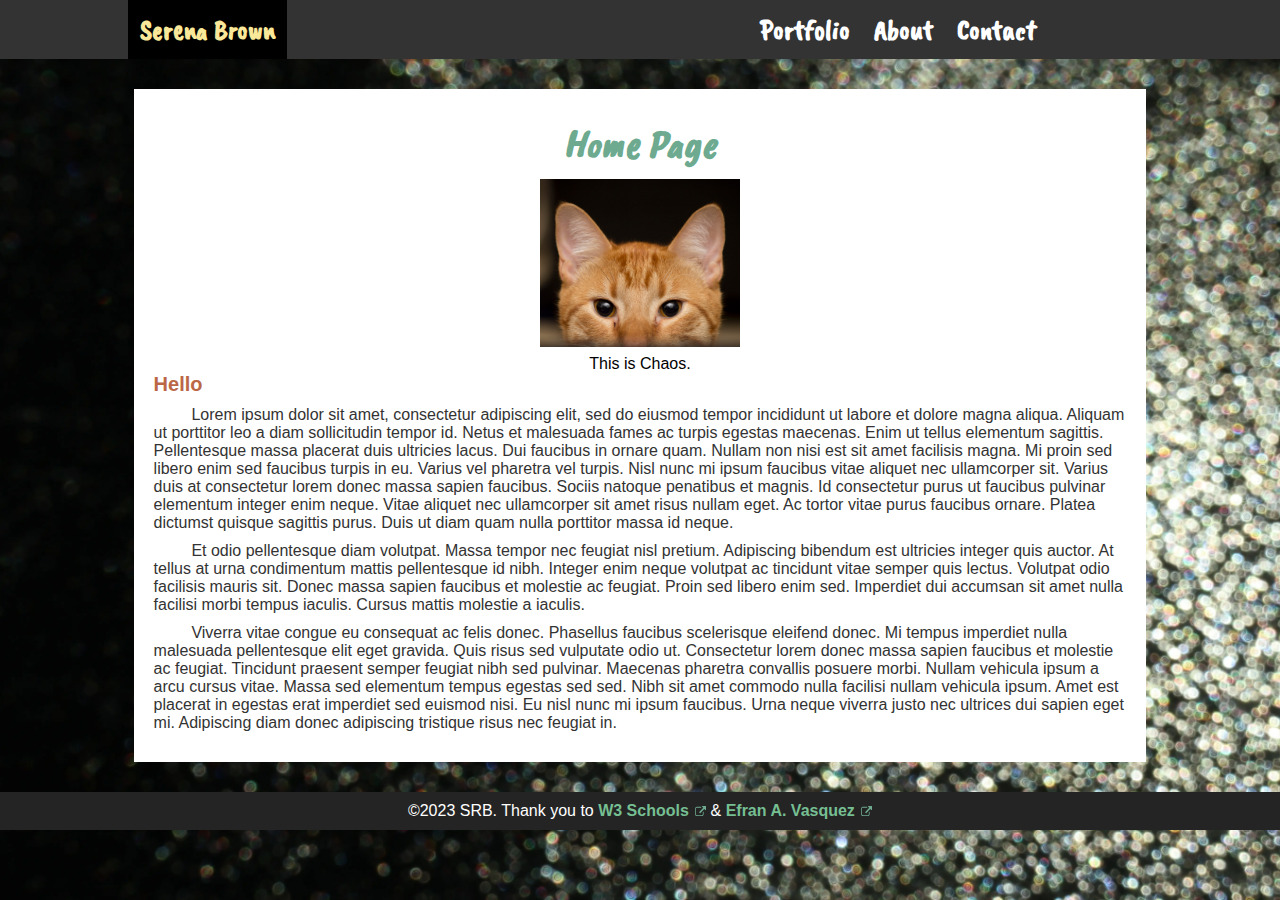
<file: index.html>
<!DOCTYPE html>
<html lang="en">

<head>
    <meta charset="UTF-8">
    <meta http-equiv="X-UA-Compatible" content="IE=edge">
    <meta name="viewport" content="width=device-width, initial-scale=1.0">
    <meta name="description" content="About, Cats, Page Template, Testing HTML, Enjoying CSS, CSS, HTML, Semantic HTML">

    <link rel="icon" type="image/x-icon" href="https://images.emojiterra.com/mozilla/512px/2728.png">
    <link rel="stylesheet" href="styles.css">
    <link rel="preconnect" href="https://fonts.googleapis.com">
    <link rel="preconnect" href="https://fonts.gstatic.com" crossorigin>
    <link href="https://fonts.googleapis.com/css2?family=Caveat+Brush&display=swap" rel="stylesheet">

    <!--This a comment. Hello!-->

    <title>Home</title>
</head>

<body>
    <header>
        <!---  saving code for future use <p>
            Serena Brown
        </p>
        <img src="./images/6813686.png" width="80" alt="Earth Logo"> --->

        <nav>
            <ul class="topnav">
                <li class="name"><a href="index.html" class="active name">Serena Brown</a></li>
                <li class="links"><a href="portfolio.html">Portfolio</a></li>
                <li><a href="about.html">About</a></li>
                <li><a href="contact.html">Contact</a></li>
                </li>
            </ul>
        </nav>
    </header>

    <div class="content">
        <main>
            <h1>Home Page</h1>
            <section class="intro">
                <!--Thematic group of content, H1 used-->
                <img src="./images/Chaos.jpg" width="200" alt="An orange tabby peers over the edge of the frame.">
                <br><sub>This is Chaos.</sub>
            </section>

            <section>
                <article>
                    <!--Articles should be independent, self-contained content. Ex. Blogs, Forums, user comments, newspaper articles.-->
                    <h2>Hello</h2>
                    <p>
                        Lorem ipsum dolor sit amet, consectetur adipiscing elit, sed do eiusmod tempor incididunt ut
                        labore et dolore magna aliqua. Aliquam ut porttitor leo a diam sollicitudin tempor id. Netus et
                        malesuada fames ac turpis egestas maecenas. Enim ut tellus elementum sagittis. Pellentesque
                        massa placerat duis ultricies lacus. Dui faucibus in ornare quam. Nullam non nisi est sit amet
                        facilisis magna. Mi proin sed libero enim sed faucibus turpis in eu. Varius vel pharetra vel
                        turpis. Nisl nunc mi ipsum faucibus vitae aliquet nec ullamcorper sit. Varius duis at
                        consectetur lorem donec massa sapien faucibus. Sociis natoque penatibus et magnis. Id
                        consectetur purus ut faucibus pulvinar elementum integer enim neque. Vitae aliquet nec
                        ullamcorper sit amet risus nullam eget. Ac tortor vitae purus faucibus ornare. Platea dictumst
                        quisque sagittis purus. Duis ut diam quam nulla porttitor massa id neque.
                    </p>
                    <p>
                        Et odio pellentesque diam volutpat. Massa tempor nec feugiat nisl pretium. Adipiscing bibendum
                        est ultricies integer quis auctor. At tellus at urna condimentum mattis pellentesque id nibh.
                        Integer enim neque volutpat ac tincidunt vitae semper quis lectus. Volutpat odio facilisis
                        mauris sit. Donec massa sapien faucibus et molestie ac feugiat. Proin sed libero enim sed.
                        Imperdiet dui accumsan sit amet nulla facilisi morbi tempus iaculis. Cursus mattis molestie a
                        iaculis.
                    </p>
                    <p>
                        Viverra vitae congue eu consequat ac felis donec. Phasellus faucibus scelerisque eleifend donec.
                        Mi tempus imperdiet nulla malesuada pellentesque elit eget gravida. Quis risus sed vulputate
                        odio ut. Consectetur lorem donec massa sapien faucibus et molestie ac feugiat. Tincidunt
                        praesent semper feugiat nibh sed pulvinar. Maecenas pharetra convallis posuere morbi. Nullam
                        vehicula ipsum a arcu cursus vitae. Massa sed elementum tempus egestas sed sed. Nibh sit amet
                        commodo nulla facilisi nullam vehicula ipsum. Amet est placerat in egestas erat imperdiet sed
                        euismod nisi. Eu nisl nunc mi ipsum faucibus. Urna neque viverra justo nec ultrices dui sapien
                        eget mi. Adipiscing diam donec adipiscing tristique risus nec feugiat in.
                    </p>
                </article>
            </section>
        </main>
    </div>

    <footer>
        ©2023 SRB. Thank you to
        <a href="https://www.w3schools.com/" target="_blank">
            W3 Schools
            <span class="screen-reader-link">
                (opens in a new tab)
            </span>
        </a> &
        <a href="http://www.efrenvasquez.com/" target="_blank">
            Efran A. Vasquez
            <span class="screen-reader-link">
                (opens in a new tab)
            </span>
        </a>
    </footer>
</body>

</html>
</file>
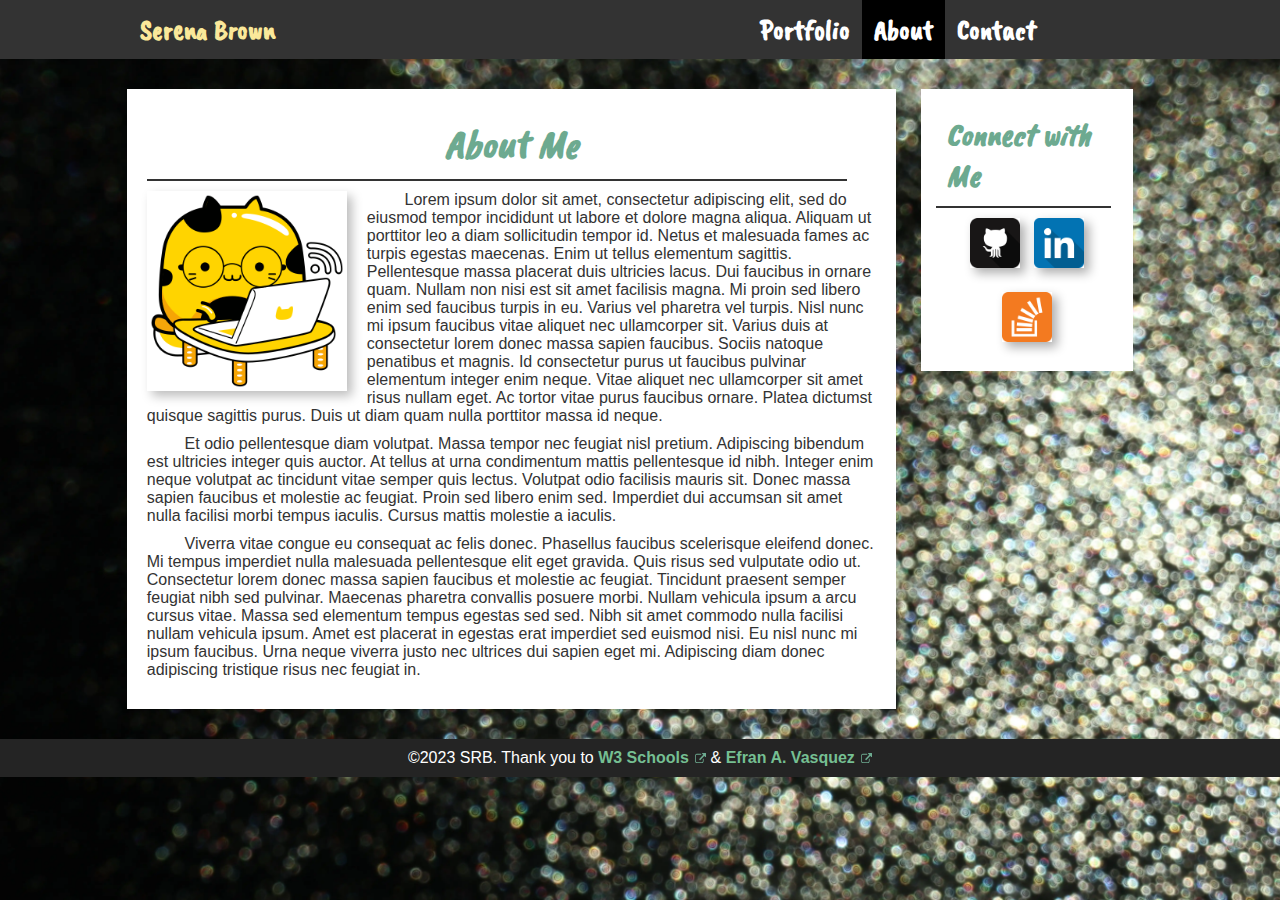
<file: about.html>
<!DOCTYPE html>
<html lang="en">

<head>
    <meta charset="UTF-8">
    <meta http-equiv="X-UA-Compatible" content="IE=edge">
    <meta name="viewport" content="width=device-width, initial-scale=1.0">
    <meta name="description" content="About, Cats, Page Template, Testing HTML, Enjoying CSS, CSS, HTML, Semantic HTML">

    <link rel="icon" type="image/x-icon" href="https://images.emojiterra.com/mozilla/512px/2728.png">
    <link rel="stylesheet" href="styles.css">
    <link rel="preconnect" href="https://fonts.googleapis.com">
    <link rel="preconnect" href="https://fonts.gstatic.com" crossorigin>
    <link href="https://fonts.googleapis.com/css2?family=Caveat+Brush&display=swap" rel="stylesheet">

    <!--This a comment. Hello!-->

    <title>Home</title>
</head>

<body>
    <header>
        <!---  saving code for future use <p>
            Serena Brown
        </p>
        <img src="./images/6813686.png" width="80" alt="Earth Logo"> --->

        <nav>
            <ul class="topnav">
                <li><a href="index.html" class="name">Serena Brown</a></li>
                <li class="links"><a href="portfolio.html">Portfolio</a></li>
                <li><a href="about.html" class="active">About</a></li>
                <li><a href="contact.html">Contact</a></li>
                </li>
            </ul>
        </nav>
    </header>

    <div class="content">
        <main class="about">
            <h1>About Me</h1>
            <hr>
            <section>
                <article>
                    <!--Articles should be independent, self-contained content. Ex. Blogs, Forums, user comments, newspaper articles.-->
                    <p><img src="./images/6101519.png" width="200" class="image" alt="A cartoon cat typing on a computer.">
                        Lorem ipsum dolor sit amet, consectetur adipiscing elit, sed do eiusmod tempor incididunt ut
                        labore et dolore magna aliqua. Aliquam ut porttitor leo a diam sollicitudin tempor id. Netus et
                        malesuada fames ac turpis egestas maecenas. Enim ut tellus elementum sagittis. Pellentesque
                        massa placerat duis ultricies lacus. Dui faucibus in ornare quam. Nullam non nisi est sit amet
                        facilisis magna. Mi proin sed libero enim sed faucibus turpis in eu. Varius vel pharetra vel
                        turpis. Nisl nunc mi ipsum faucibus vitae aliquet nec ullamcorper sit. Varius duis at
                        consectetur lorem donec massa sapien faucibus. Sociis natoque penatibus et magnis. Id
                        consectetur purus ut faucibus pulvinar elementum integer enim neque. Vitae aliquet nec
                        ullamcorper sit amet risus nullam eget. Ac tortor vitae purus faucibus ornare. Platea dictumst
                        quisque sagittis purus. Duis ut diam quam nulla porttitor massa id neque.
                    </p>
                    <p>
                        Et odio pellentesque diam volutpat. Massa tempor nec feugiat nisl pretium. Adipiscing bibendum
                        est ultricies integer quis auctor. At tellus at urna condimentum mattis pellentesque id nibh.
                        Integer enim neque volutpat ac tincidunt vitae semper quis lectus. Volutpat odio facilisis
                        mauris sit. Donec massa sapien faucibus et molestie ac feugiat. Proin sed libero enim sed.
                        Imperdiet dui accumsan sit amet nulla facilisi morbi tempus iaculis. Cursus mattis molestie a
                        iaculis.
                    </p>
                    <p>
                        Viverra vitae congue eu consequat ac felis donec. Phasellus faucibus scelerisque eleifend donec.
                        Mi tempus imperdiet nulla malesuada pellentesque elit eget gravida. Quis risus sed vulputate
                        odio ut. Consectetur lorem donec massa sapien faucibus et molestie ac feugiat. Tincidunt
                        praesent semper feugiat nibh sed pulvinar. Maecenas pharetra convallis posuere morbi. Nullam
                        vehicula ipsum a arcu cursus vitae. Massa sed elementum tempus egestas sed sed. Nibh sit amet
                        commodo nulla facilisi nullam vehicula ipsum. Amet est placerat in egestas erat imperdiet sed
                        euismod nisi. Eu nisl nunc mi ipsum faucibus. Urna neque viverra justo nec ultrices dui sapien
                        eget mi. Adipiscing diam donec adipiscing tristique risus nec feugiat in.
                    </p>
                </article>
            </section>
        </main>

        <aside>
            <h2>Connect with Me</h2>
            <hr>
            <p>
                <a href="https://github.com/RenaBMew" target="_new">
                    <img src="./images/git.png" alt="GitHub Icon" class="icon">
                    <span class="screen-reader-link">
                        (opens in a new tab)
                    </span>
                </a>
                <a href="http://www.linkedin.com/" target="_new">
                    <img src="./images/linkedin.png" alt="GitHub Icon" class="icon">
                    <span class="screen-reader-link">
                        (opens in a new tab)
                    </span>
                </a>
                <a href="http://www.stackoverflow.com/" target="_new">
                    <img src="./images/soverflow.png" alt="GitHub Icon" class="icon">
                    <span class="screen-reader-link">
                        (opens in a new tab)
                    </span>
                </a>
            </p>
        </aside>
    </div>

    <footer>
        ©2023 SRB. Thank you to
        <a href="https://www.w3schools.com/" target="_blank">
            W3 Schools
            <span class="screen-reader-link">
                (opens in a new tab)
            </span>
        </a> &
        <a href="http://www.efrenvasquez.com/" target="_blank">
            Efran A. Vasquez
            <span class="screen-reader-link">
                (opens in a new tab)
            </span>
        </a>
    </footer>
</body>

</html>
</file>
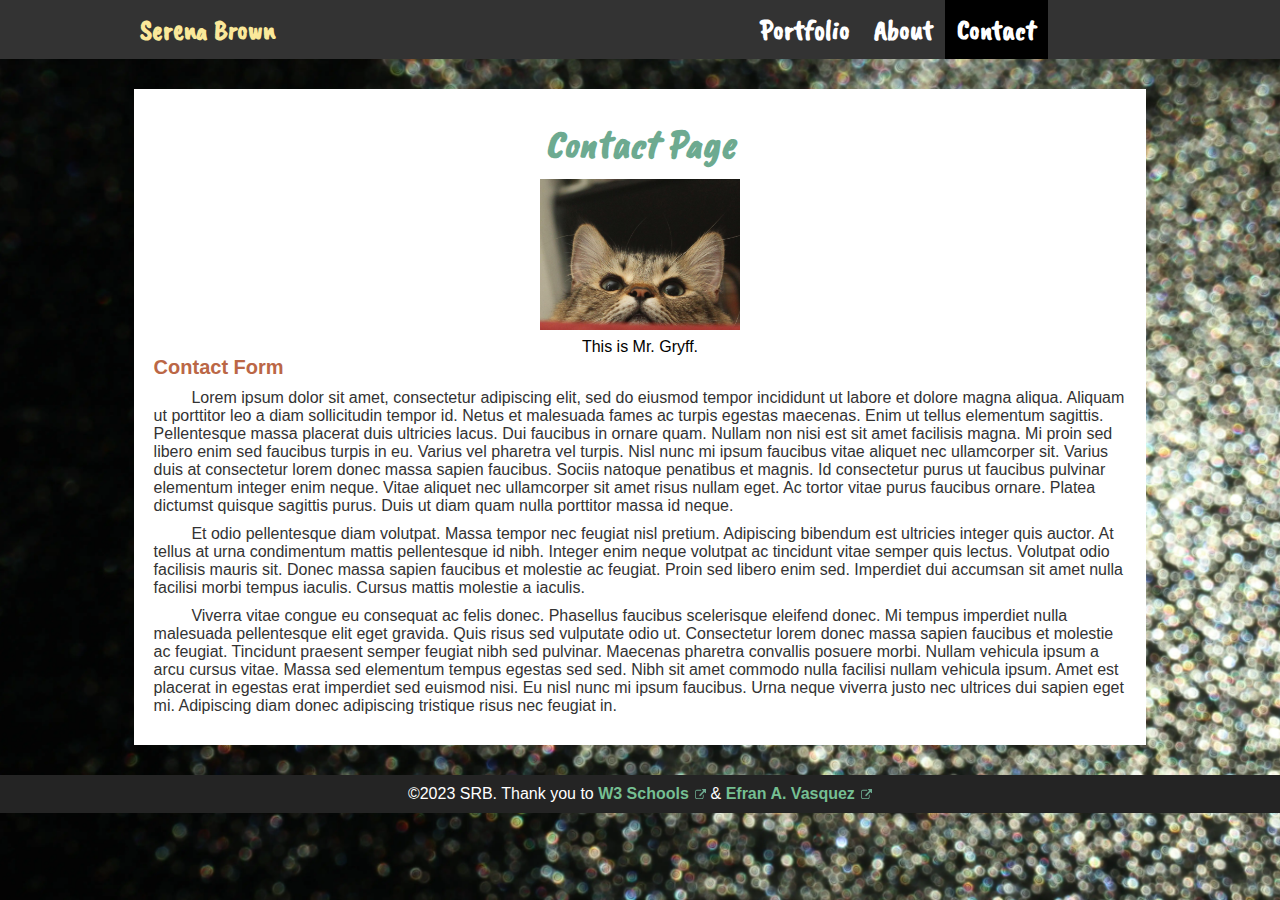
<file: contact.html>
<!DOCTYPE html>
<html lang="en">

<head>
    <meta charset="UTF-8">
    <meta http-equiv="X-UA-Compatible" content="IE=edge">
    <meta name="viewport" content="width=device-width, initial-scale=1.0">
    <meta name="description" content="About, Cats, Page Template, Testing HTML, Enjoying CSS, CSS, HTML, Semantic HTML">

    <link rel="icon" type="image/x-icon" href="https://images.emojiterra.com/mozilla/512px/2728.png">
    <link rel="stylesheet" href="styles.css">
    <link rel="preconnect" href="https://fonts.googleapis.com">
    <link rel="preconnect" href="https://fonts.gstatic.com" crossorigin>
    <link href="https://fonts.googleapis.com/css2?family=Caveat+Brush&display=swap" rel="stylesheet">

    <!--This a comment. Hello!-->

    <title>Home</title>
</head>

<header>
    <!---  saving code for future use <p>
        Serena Brown
    </p>
    <img src="./images/6813686.png" width="80" alt="Earth Logo"> --->

    <nav>
        <ul class="topnav">
            <li class="name"><a href="index.html" class="name">Serena Brown</a></li>
            <li class="links"><a href="portfolio.html">Portfolio</a></li>
            <li><a href="about.html">About</a></li>
            <li><a href="contact.html" class="active">Contact</a></li>
            </li>
        </ul>
    </nav>
</header>

    <div class="content">
        <main>
            <h1>Contact Page</h1>
            <section class="intro">
                <!--Thematic group of content, H1 used-->
                <img src="./images/Gryff.jpg" width="200" alt="A fluffy brown cat peers over the edge of the frame.">
                <br><sub>This is Mr. Gryff.</sub>
            </section>

            <section>
                <article>
                    <!--Articles should be independent, self-contained content. Ex. Blogs, Forums, user comments, newspaper articles.-->
                    <h2>Contact Form</h2>
                    <p>
                        Lorem ipsum dolor sit amet, consectetur adipiscing elit, sed do eiusmod tempor incididunt ut
                        labore et dolore magna aliqua. Aliquam ut porttitor leo a diam sollicitudin tempor id. Netus et
                        malesuada fames ac turpis egestas maecenas. Enim ut tellus elementum sagittis. Pellentesque
                        massa placerat duis ultricies lacus. Dui faucibus in ornare quam. Nullam non nisi est sit amet
                        facilisis magna. Mi proin sed libero enim sed faucibus turpis in eu. Varius vel pharetra vel
                        turpis. Nisl nunc mi ipsum faucibus vitae aliquet nec ullamcorper sit. Varius duis at
                        consectetur lorem donec massa sapien faucibus. Sociis natoque penatibus et magnis. Id
                        consectetur purus ut faucibus pulvinar elementum integer enim neque. Vitae aliquet nec
                        ullamcorper sit amet risus nullam eget. Ac tortor vitae purus faucibus ornare. Platea dictumst
                        quisque sagittis purus. Duis ut diam quam nulla porttitor massa id neque.
                    </p>
                    <p>
                        Et odio pellentesque diam volutpat. Massa tempor nec feugiat nisl pretium. Adipiscing bibendum
                        est ultricies integer quis auctor. At tellus at urna condimentum mattis pellentesque id nibh.
                        Integer enim neque volutpat ac tincidunt vitae semper quis lectus. Volutpat odio facilisis
                        mauris sit. Donec massa sapien faucibus et molestie ac feugiat. Proin sed libero enim sed.
                        Imperdiet dui accumsan sit amet nulla facilisi morbi tempus iaculis. Cursus mattis molestie a
                        iaculis.
                    </p>
                    <p>
                        Viverra vitae congue eu consequat ac felis donec. Phasellus faucibus scelerisque eleifend donec.
                        Mi tempus imperdiet nulla malesuada pellentesque elit eget gravida. Quis risus sed vulputate
                        odio ut. Consectetur lorem donec massa sapien faucibus et molestie ac feugiat. Tincidunt
                        praesent semper feugiat nibh sed pulvinar. Maecenas pharetra convallis posuere morbi. Nullam
                        vehicula ipsum a arcu cursus vitae. Massa sed elementum tempus egestas sed sed. Nibh sit amet
                        commodo nulla facilisi nullam vehicula ipsum. Amet est placerat in egestas erat imperdiet sed
                        euismod nisi. Eu nisl nunc mi ipsum faucibus. Urna neque viverra justo nec ultrices dui sapien
                        eget mi. Adipiscing diam donec adipiscing tristique risus nec feugiat in.
                    </p>
                </article>
            </section>
        </main>
    </div>
    <footer>
        ©2023 SRB. Thank you to
        <a href="https://www.w3schools.com/" target="_blank">
            W3 Schools
            <span class="screen-reader-link">
                (opens in a new tab)
            </span>
        </a> &
        <a href="http://www.efrenvasquez.com/" target="_blank">
            Efran A. Vasquez
            <span class="screen-reader-link">
                (opens in a new tab)
            </span>
        </a>
    </footer>
</body>

</html>
</file>
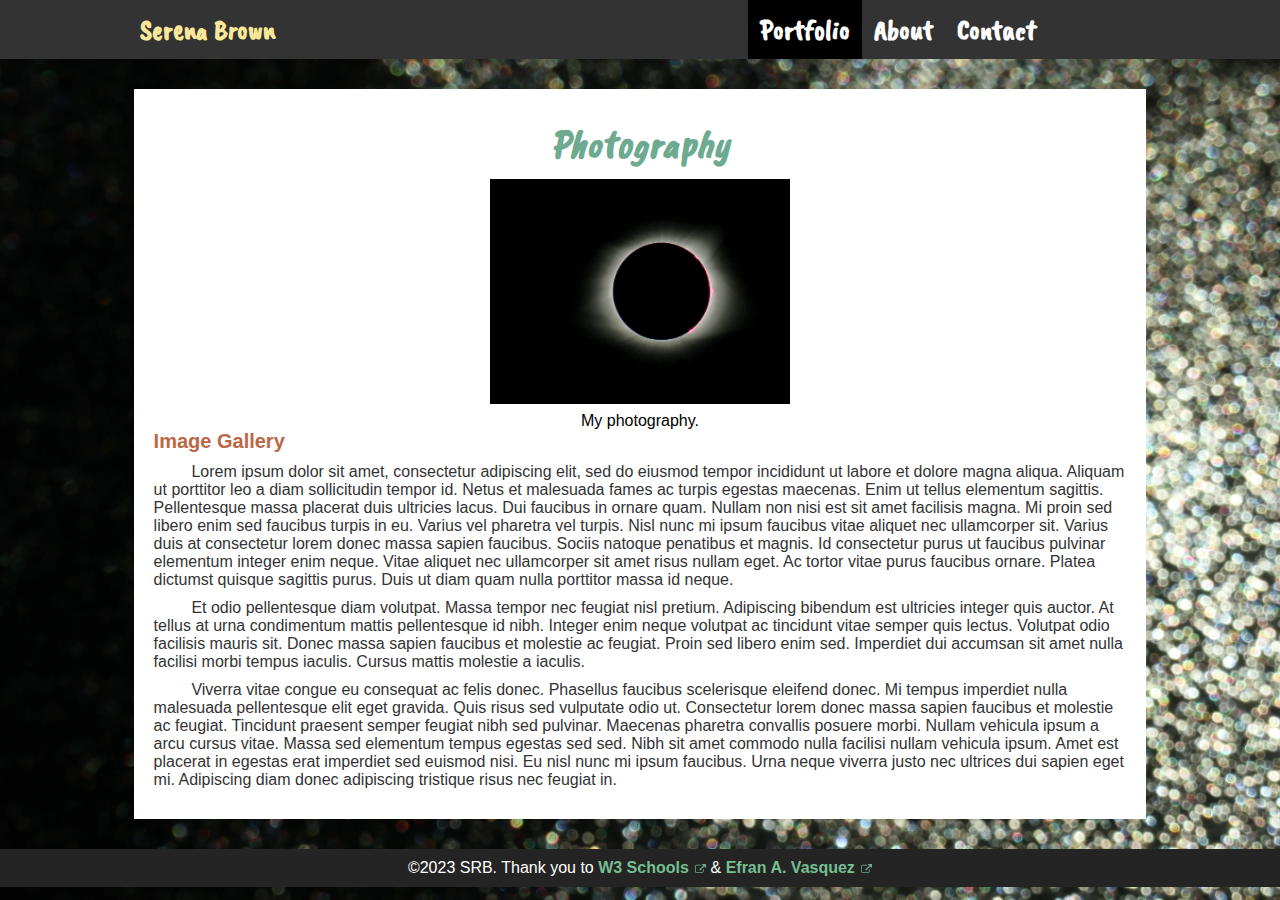
<file: portfolio.html>
<!DOCTYPE html>
<html lang="en">

<head>
    <meta charset="UTF-8">
    <meta http-equiv="X-UA-Compatible" content="IE=edge">
    <meta name="viewport" content="width=device-width, initial-scale=1.0">
    <meta name="description" content="About, Cats, Page Template, Testing HTML, Enjoying CSS, CSS, HTML, Semantic HTML">

    <link rel="icon" type="image/x-icon" href="https://images.emojiterra.com/mozilla/512px/2728.png">
    <link rel="stylesheet" href="styles.css">
    <link rel="preconnect" href="https://fonts.googleapis.com">
    <link rel="preconnect" href="https://fonts.gstatic.com" crossorigin>
    <link href="https://fonts.googleapis.com/css2?family=Caveat+Brush&display=swap" rel="stylesheet">

    <!--This a comment. Hello!-->

    <title>Home</title>
</head>

<body>
    <header>
        <!---  saving code for future use <p>
            Serena Brown
        </p>
        <img src="./images/6813686.png" width="80" alt="Earth Logo"> --->

        <nav>
            <ul class="topnav">
                <li class="name"><a href="index.html" class="name">Serena Brown</a></li>
                <li class="links"><a href="portfolio.html" class="active">Portfolio</a></li>
                <li><a href="about.html">About</a></li>
                <li><a href="contact.html">Contact</a></li>
                </li>
            </ul>
        </nav>
    </header>

    <div class="content">
        <main>
            <h1>Photography</h1>
            <section class="intro">
                <!--Thematic group of content, H1 used-->
                <img src="./images/IMG_0018.JPG" width="300" alt="Total Solar Eclipse.">
                <br><sub>My photography.</sub>
            </section>

            <section>
                <article>
                    <!--Articles should be independent, self-contained content. Ex. Blogs, Forums, user comments, newspaper articles.-->
                    <h2>Image Gallery</h2>
                    <p>
                        Lorem ipsum dolor sit amet, consectetur adipiscing elit, sed do eiusmod tempor incididunt ut
                        labore et dolore magna aliqua. Aliquam ut porttitor leo a diam sollicitudin tempor id. Netus et
                        malesuada fames ac turpis egestas maecenas. Enim ut tellus elementum sagittis. Pellentesque
                        massa placerat duis ultricies lacus. Dui faucibus in ornare quam. Nullam non nisi est sit amet
                        facilisis magna. Mi proin sed libero enim sed faucibus turpis in eu. Varius vel pharetra vel
                        turpis. Nisl nunc mi ipsum faucibus vitae aliquet nec ullamcorper sit. Varius duis at
                        consectetur lorem donec massa sapien faucibus. Sociis natoque penatibus et magnis. Id
                        consectetur purus ut faucibus pulvinar elementum integer enim neque. Vitae aliquet nec
                        ullamcorper sit amet risus nullam eget. Ac tortor vitae purus faucibus ornare. Platea dictumst
                        quisque sagittis purus. Duis ut diam quam nulla porttitor massa id neque.
                    </p>
                    <p>
                        Et odio pellentesque diam volutpat. Massa tempor nec feugiat nisl pretium. Adipiscing bibendum
                        est ultricies integer quis auctor. At tellus at urna condimentum mattis pellentesque id nibh.
                        Integer enim neque volutpat ac tincidunt vitae semper quis lectus. Volutpat odio facilisis
                        mauris sit. Donec massa sapien faucibus et molestie ac feugiat. Proin sed libero enim sed.
                        Imperdiet dui accumsan sit amet nulla facilisi morbi tempus iaculis. Cursus mattis molestie a
                        iaculis.
                    </p>
                    <p>
                        Viverra vitae congue eu consequat ac felis donec. Phasellus faucibus scelerisque eleifend donec.
                        Mi tempus imperdiet nulla malesuada pellentesque elit eget gravida. Quis risus sed vulputate
                        odio ut. Consectetur lorem donec massa sapien faucibus et molestie ac feugiat. Tincidunt
                        praesent semper feugiat nibh sed pulvinar. Maecenas pharetra convallis posuere morbi. Nullam
                        vehicula ipsum a arcu cursus vitae. Massa sed elementum tempus egestas sed sed. Nibh sit amet
                        commodo nulla facilisi nullam vehicula ipsum. Amet est placerat in egestas erat imperdiet sed
                        euismod nisi. Eu nisl nunc mi ipsum faucibus. Urna neque viverra justo nec ultrices dui sapien
                        eget mi. Adipiscing diam donec adipiscing tristique risus nec feugiat in.
                    </p>
                </article>
            </section>
        </main>
    </div>

    <footer>
        ©2023 SRB. Thank you to
        <a href="https://www.w3schools.com/" target="_blank">
            W3 Schools
            <span class="screen-reader-link">
                (opens in a new tab)
            </span>
        </a> &
        <a href="http://www.efrenvasquez.com/" target="_blank">
            Efran A. Vasquez
            <span class="screen-reader-link">
                (opens in a new tab)
            </span>
        </a>
    </footer>
</body>

</html>
</file>
<file: styles.css>
/*The asterik is used to reference the entire page, border-bottom:image wrap;*/ 
* {
    margin: 0;
    padding: 0;
    border: 0;
    font-size: 16px;
    font-family: Arial, Helvetica, sans-serif;
}

body {
    background: url('./images/IMG_8817.webp');
    background-size: cover;
    background-attachment: fixed;
}


/* Saving for future use 
header {
    display: flex; 
    justify-content: space-between; 
    align-items: center;
    max-width: auto;
    padding: 5px;
}

header > p {
    font-family: 'Caveat Brush', cursive;
    font-size: 4em;
    color: #fae89a;
    display: inline-block;
} */

/*Nav bar*/ 
nav {
    margin: 0;
    padding: 0;
    position: -webkit-sticky;
    position: sticky;
    top: 0;
}

ul.topnav {
    list-style-type: none;
    margin: 0;
    padding: 0 0 0 10%;
    overflow: hidden;
    background-color: #333;
}
  
ul.topnav li {
    float: left;
}

ul.topnav a.name {
    color:#fae89a;
}

ul.topnav li.links {
   margin-left: 40%;
}

ul.topnav li a {
    display: block;
    font-family: 'Caveat Brush', cursive;
    font-size: 28px;
    color: white;
    text-align: center;
    padding: 12px 12px;
    text-decoration: none;
}
  
ul.topnav li a:hover:not(.active) {
    color: rgb(36, 36, 36);
    background-color: #fae89a;
}

ul.topnav li a.active {
    background-color: rgb(0, 0, 0);
}
 
ul.topnav li.right {
    float: right;  
}

@media screen and (max-width: 600px) {
    ul.topnav li.right, 
    ul.topnav li {float: none;}
}


.content {
    padding: 30px;
    width: 95%;
    text-align: center;
    margin: 0 auto;
}

main {
    background-color:white;
    width: 80%;
    margin: 0 auto;
    padding: 20px;
}

.about {
    display: inline-block;
    width: 60%;
}

.intro {
    text-align: center;
}

aside {
    background: white;
    width: 15%;
    display: inline-block;
    vertical-align: top;
    margin: 0 20px auto;
    padding: 15px;
}

aside > h2 {
    font-family: 'Caveat Brush', cursive;
    color:#6DAA90;
    font-size: 2em;
    font-style: italic;
    padding: 10px;
}

img.icon {
    margin: 10px 5px 10px 5px;
    width: 50px;
    box-shadow: 5px 5px 10px rgb(173, 173, 173);
}

section {
    scroll-margin-top: 4rem;
}

h1 {
    font-family: 'Caveat Brush', cursive;
    color:#6DAA90;
    font-size: 2.5em;
    font-style: italic;
    text-align: center;
    padding: 10px;
}

h2, h3, h4 {
    color:#bb6746;
    font-size: 20px;
    text-align: left;
}

hr {
    border: 0;
    clear:both;
    display:block;
    width: 96%;               
    background-color:#333;
    height: 2px;
  }

article > p {
    color: #333;
    margin: 10px auto;
    text-indent: 1cm;
    text-align: left;
}

.image {
    float: left;
    margin: 0 20px 10px 0;
    box-shadow: 5px 5px 10px rgb(189, 189, 189);
}

a:link, a:visited, a:active {
    color:#75bf92;
    font-weight: bold;
    text-decoration: none;
}

a:hover {
    color:#fae89a;
}



/*CSS classes*/

.screen-reader-link {
    position: absolute;
    width: 1px;
    clip: rect(0 0 0 0);
    overflow: hidden;
    white-space: nowrap;
  }

/*Attribute psuedo*/
a[target="_blank"]::after {
    content: url(./images/external-link-icon.svg);
    display: inline-block;
    margin-left: 0.1em;
    width: .7em;
    height: .9em;
  }

footer {
    background-color:rgb(36, 36, 36);
    color: white;
    text-align: center;
    max-width: auto;
    margin: 0 auto;
    padding: 10px;
}
</file>
